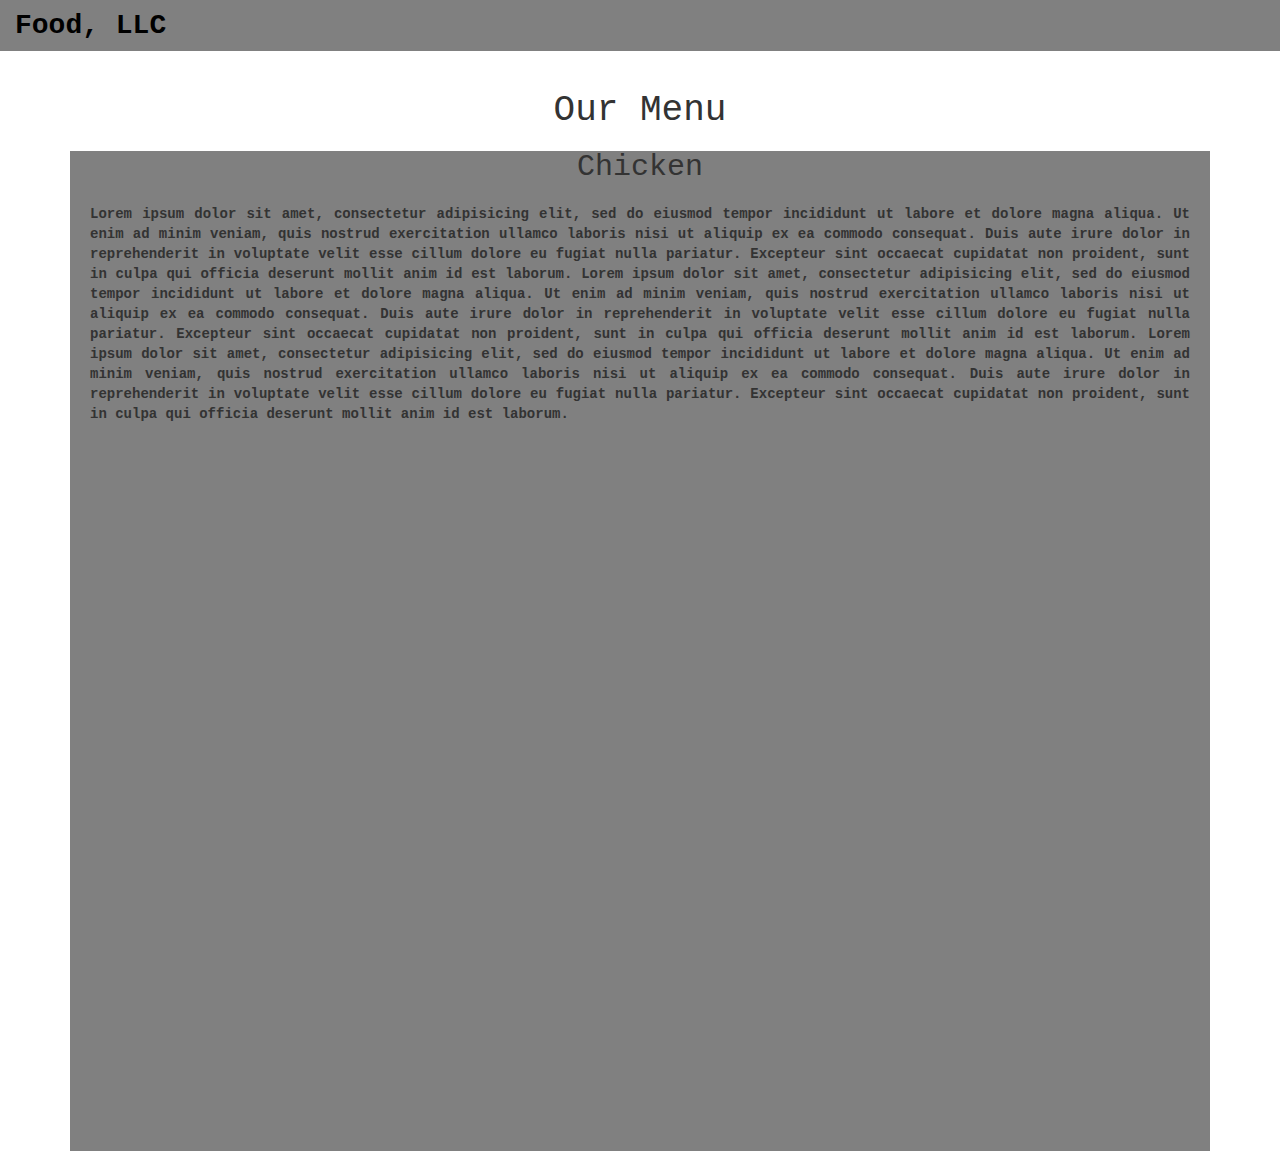
<file: module3-solution/index.html>
<!DOCTYPE html>
<html lang="en">
<head>
  <title>Module 3 Assignment  </title>
  <meta charset="utf-8">
  <meta name="viewport" content="width=device-width, initial-scale=1">
  <link rel="stylesheet" href="https://maxcdn.bootstrapcdn.com/bootstrap/3.4.1/css/bootstrap.min.css">
  <script src="https://ajax.googleapis.com/ajax/libs/jquery/3.5.1/jquery.min.js"></script>
  <script src="https://maxcdn.bootstrapcdn.com/bootstrap/3.4.1/js/bootstrap.min.js"></script>
  <link rel="stylesheet" href="css/style.css">
</head>
<body>

<nav id="navbar" class="navbar navbar-inverse">
  <div class="container-fluid">
    <div class="navbar-header">
      <button type="button" class="navbar-toggle" data-toggle="collapse" data-target="#myNavbar">
        <span class="icon-bar"></span>
        <span class="icon-bar"></span>
        <span class="icon-bar"></span>                        
      </button>
      <a class="navbar-brand" href="#">Food, LLC</a>
    </div>
    <div class="collapse navbar-collapse" id="myNavbar">
      <ul class="nav navbar-nav visible-xs">
        <li>
          <a href="# ">
            <br class="hidden-xs">Chicken</a>
            </li>
            <li>
              <a href="#">
                <br class="hidden-xs">Beef</a>
            </li>
            <li>
              <a href="#">
                <br class="hidden-xs">Sushi</a>
            </li>
      </ul>
    </div>
  </div>
</nav>
  
<div class="container">
  <div id="main-content">
    <h1>Our Menu</h1>
    <div id="recipe">
      <h2>
        Chicken
      </h2>
      <p>
      Lorem ipsum dolor sit amet, consectetur adipisicing elit, sed do eiusmod
      tempor incididunt ut labore et dolore magna aliqua. Ut enim ad minim veniam,
      quis nostrud exercitation ullamco laboris nisi ut aliquip ex ea commodo
      consequat. Duis aute irure dolor in reprehenderit in voluptate velit esse
      cillum dolore eu fugiat nulla pariatur. Excepteur sint occaecat cupidatat non
      proident, sunt in culpa qui officia deserunt mollit anim id est laborum.
      Lorem ipsum dolor sit amet, consectetur adipisicing elit, sed do eiusmod
      tempor incididunt ut labore et dolore magna aliqua. Ut enim ad minim veniam,
      quis nostrud exercitation ullamco laboris nisi ut aliquip ex ea commodo
      consequat. Duis aute irure dolor in reprehenderit in voluptate velit esse
      cillum dolore eu fugiat nulla pariatur. Excepteur sint occaecat cupidatat non
      proident, sunt in culpa qui officia deserunt mollit anim id est laborum.
      Lorem ipsum dolor sit amet, consectetur adipisicing elit, sed do eiusmod
      tempor incididunt ut labore et dolore magna aliqua. Ut enim ad minim veniam,
      quis nostrud exercitation ullamco laboris nisi ut aliquip ex ea commodo
      consequat. Duis aute irure dolor in reprehenderit in voluptate velit esse
      cillum dolore eu fugiat nulla pariatur. Excepteur sint occaecat cupidatat non
      proident, sunt in culpa qui officia deserunt mollit anim id est laborum.
    </p>
  </div>
  </div>
</div>

</body>
</html>
</file>
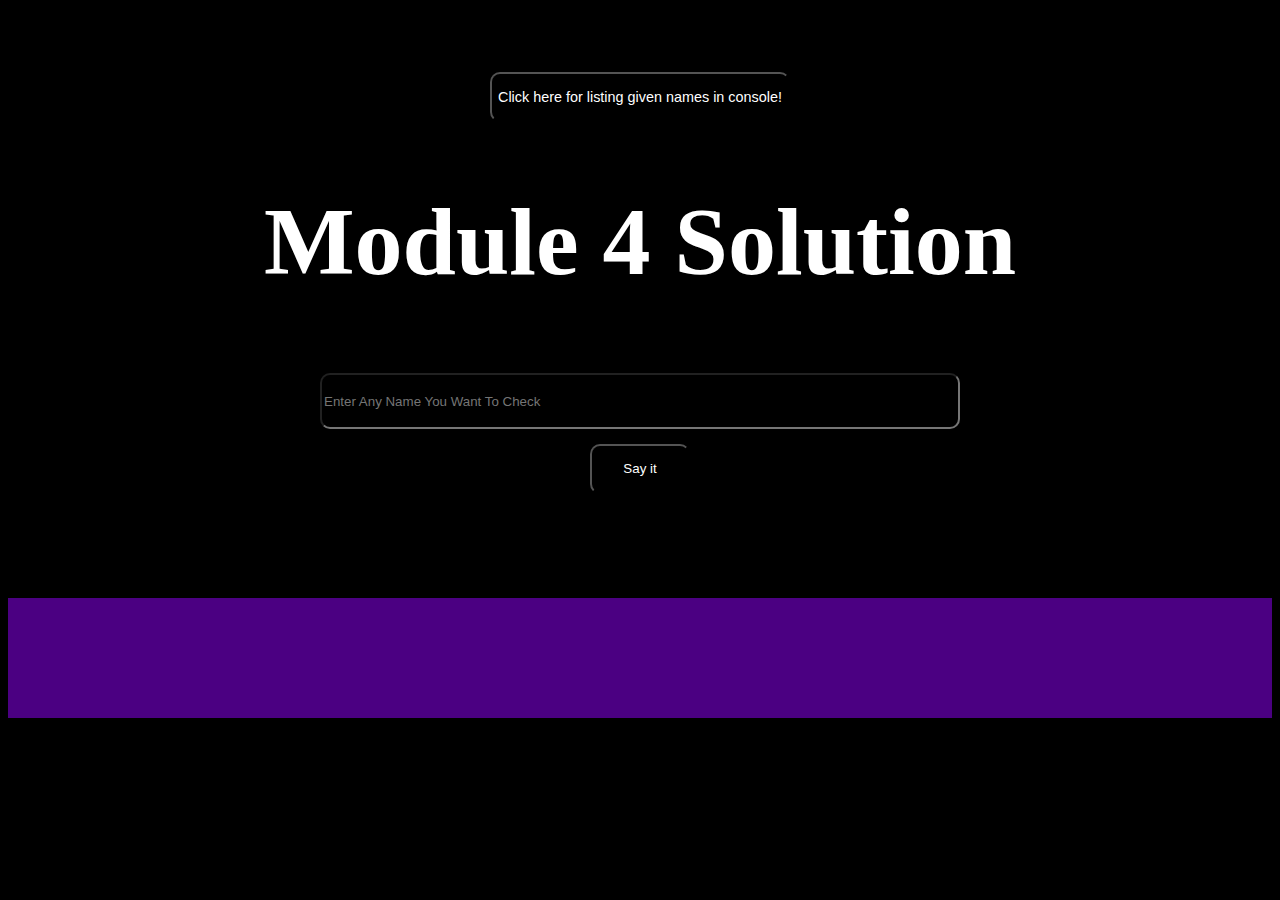
<file: module4-solution/index.html>
<!DOCTYPE html>
<html>
<head>
  <meta charset="utf-8">
  <title>Module 4 Solution</title>
  <link rel="stylesheet" type="text/css" href="CSS/style.css">
</head>
<body>

  <div id="div4listing">
    <button onclick="toconsole();">
      Click here for listing given names in console!
    </button>
  </div>

  <h1>Module 4 Solution</h1>

  <input id="fieldname" type="text" name="fname" placeholder="Enter any name you want to check">
  <br>
  <button onclick="show();">Say it</button>

  <div id="mycontent">
   	<p>

 	  </p>
  </div>

  

</body>
	<footer>
		<div id="Divcontent">
			
		</div>

  	</footer>
    <script src="JS/script.js"></script>
  	<script src="JS/SpeakHello.js"></script>
  	<script src="JS/SpeakGoodBye.js"></script>
  	
</html>
</file>
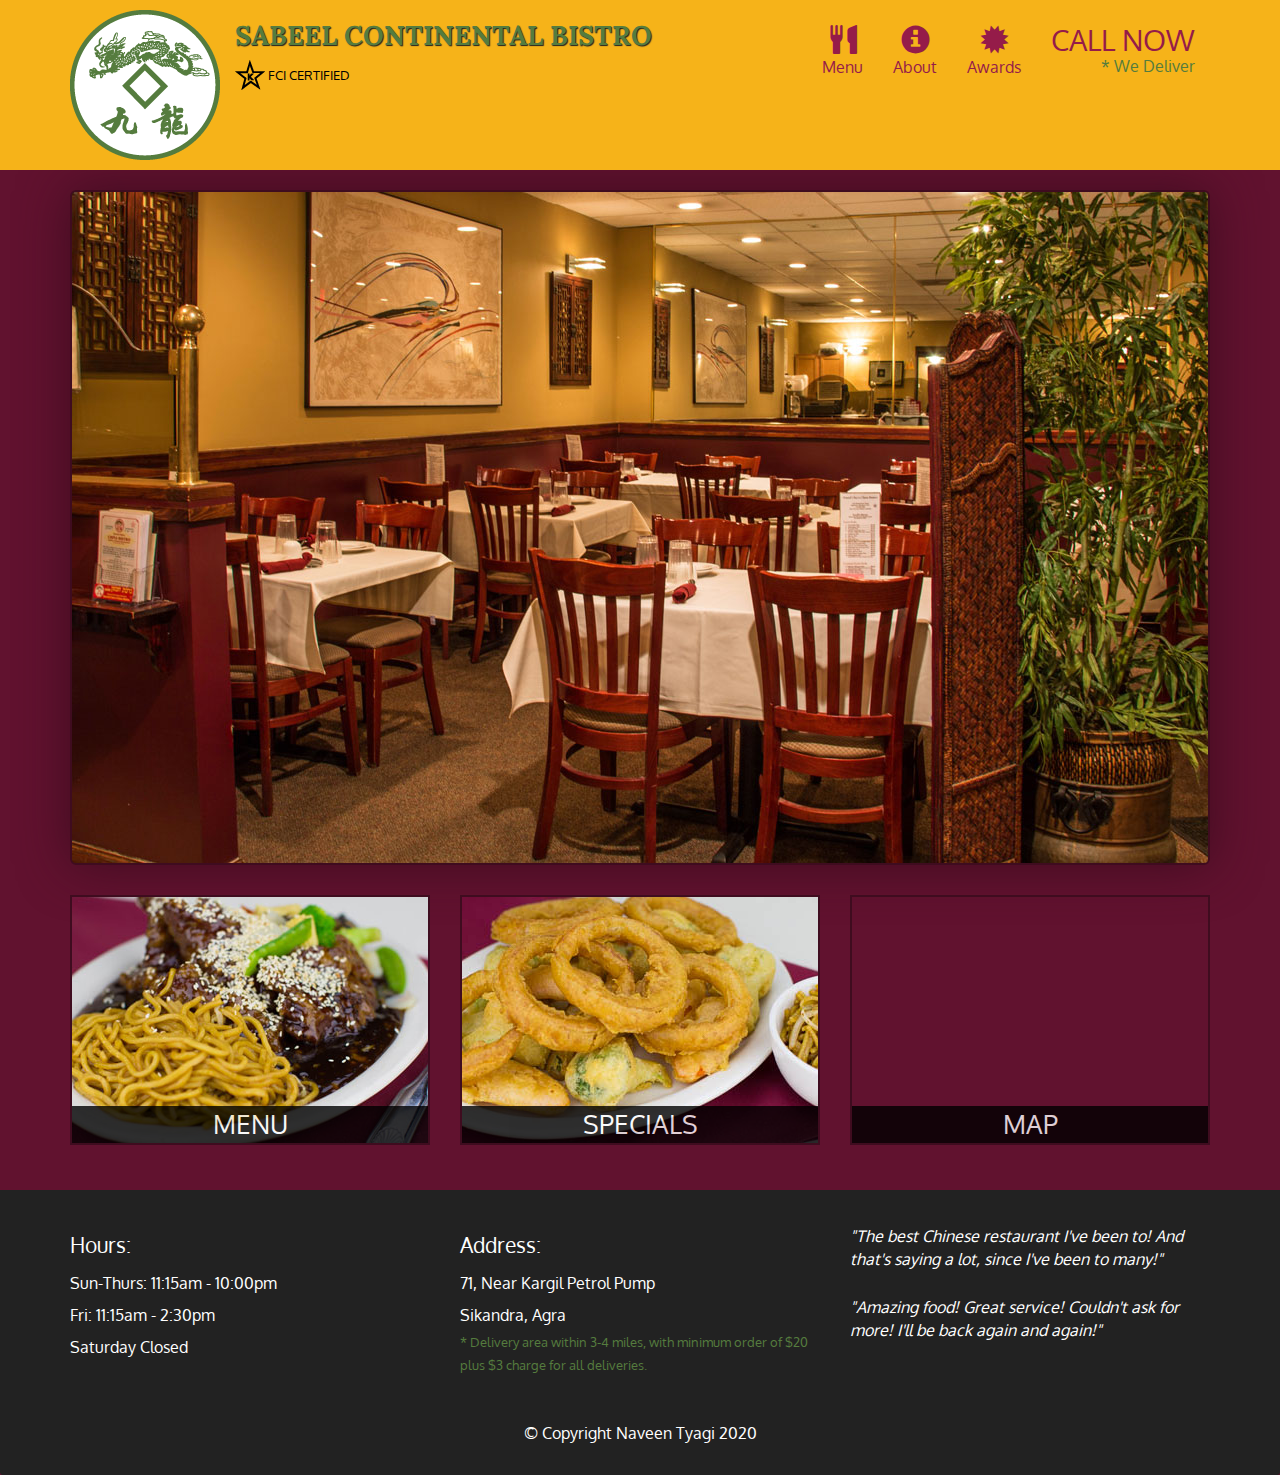
<file: module5-solution/index.html>
<!doctype html>
<html lang="en">
  <head>
    <meta charset="utf-8">
    <meta http-equiv="X-UA-Compatible" content="IE=edge">
    <meta name="viewport" content="width=device-width, initial-scale=1">
    <title>Sabeel Continental Bistro</title>
    <link rel="stylesheet" href="CSS/bootstrap.min.css">
    <link rel="stylesheet" href="CSS/styles.css">
    <link href='https://fonts.googleapis.com/css?family=Oxygen:400,300,700' rel='stylesheet' type='text/css'>
    <link href='https://fonts.googleapis.com/css?family=Lora' rel='stylesheet' type='text/css'>
  </head>
<body>
  <header>
    <nav id="header-nav" class="navbar navbar-default">
      <div class="container">
        <div class="navbar-header">
          <a href="index.html" class="pull-left visible-md visible-lg">
            <div id="logo-img"></div>
          </a>

          <div class="navbar-brand">
            <a href="index.html"><h1>Sabeel Continental Bistro</h1></a>
            <p>
              <img src="images/star-k-logo.png" alt="Kosher certification">
              <span>FCI Certified</span>
            </p>
          </div>

          <button type="button" class="navbar-toggle collapsed" data-toggle="collapse" data-target="#collapsable-nav" aria-expanded="false">
            <span class="sr-only">Toggle navigation</span>
            <span class="icon-bar"></span>
            <span class="icon-bar"></span>
            <span class="icon-bar"></span>
          </button>
        </div>
        
        <div id="collapsable-nav" class="collapse navbar-collapse">
           <ul id="nav-list" class="nav navbar-nav navbar-right">
            <li class="visible-xs active">
            	<a href="index.html">
            		<span class="glyphicon glyphicon-home"></span> Home</a>
            </li>
            	<li>
              <a href="menu-categories.html">
                <span class="glyphicon glyphicon-cutlery"></span><br class="hidden-xs"> Menu</a>
            </li>
            <li>
              <a href="#">
                <span class="glyphicon glyphicon-info-sign"></span><br class="hidden-xs"> About</a>
            </li>
            <li>
              <a href="#">
                <span class="glyphicon glyphicon-certificate"></span><br class="hidden-xs"> Awards</a>
            </li>
            <li id="phone" class="hidden-xs">
              <a href="tel:+91-8937934789">
                <span>CALL NOW</span></a><div>* We Deliver</div>
            </li>
          </ul><!-- #nav-list -->
        </div><!-- .collapse .navbar-collapse -->
      </div><!-- .container -->
    </nav><!-- #header-nav -->
  </header>

  <div id="call-btn" class="visible-xs">
    <a class="btn" href="tel:+91-8937934789">
    <span class="glyphicon glyphicon-earphone"></span>
    CALL NOW
    </a>
  </div>
  <div id="xs-deliver" class="text-center visible-xs">* We Deliver</div>

  <div id="main-content" class="container">
    <div class="jumbotron">
      <img src="images/jumbotron_768.jpg" alt="Picture of restaurant" class="img-responsive visible-xs">
    </div>

    <div id="home-tiles" class="row">
      <div class="col-md-4 col-sm-6 col-xs-12">
        <a href="menu-categories.html"><div id="menu-tile"><span>menu</span></div></a>
      </div>
      <div class="col-md-4 col-sm-6 col-xs-12">
        <a href="single-category.html"><div id="specials-tile"><span>specials</span></div></a>
      </div>
      <div class="col-md-4 col-sm-12 col-xs-12">
        <a href="https://www.google.com/maps/place/The+Sky+Restaurant+%26+Roof+Top/@27.2043941,77.9524398,17z/data=!3m1!4b1!4m13!1m7!3m6!1s0x397477929cd680f3:0xb0280c3ee9492349!2sKargil+Petrol+Pump,+Sikandra,+Agra,+Uttar+Pradesh+282007!3b1!8m2!3d27.2031014!4d77.9528058!3m4!1s0x39747704578ab9f5:0x701e095c7b9c3e4!8m2!3d27.2043941!4d77.9546285" target="_blank">
          <div id="map-tile">
            <iframe src= "https://www.google.com/maps/embed?pb=!1m18!1m12!1m3!1d3084.675372390488!2d-76.71386218529199!3d39.3635874269356!2m3!1f0!2f0!3f0!3m2!1i1024!2i768!4f13.1!3m3!1m2!1s0x89c81a14e7817803%3A0xab20a0e99daa17ea!2sDavid+Chu&#39;s+China+Bistro!5e0!3m2!1sen!2sus!4v1452824864156" width="100%" height="250" frameborder="0" style="border:0" allowfullscreen>
              
            </iframe>
 
            <span>map</span>
          </div>
        </a>
      </div>
    </div><!-- End of #home-tiles -->
  </div><!-- End of #main-content -->

  <footer class="panel-footer">
    <div class="container">
      <div class="row">
        <section id="hours" class="col-sm-4">
          <span>Hours:</span><br>
          Sun-Thurs: 11:15am - 10:00pm<br>
          Fri: 11:15am - 2:30pm<br>
          Saturday Closed
          <hr class="visible-xs">
        </section>
        <section id="address" class="col-sm-4">
          <span>Address:</span><br>
          71, Near Kargil Petrol Pump<br>
          Sikandra, Agra
          <p>* Delivery area within 3-4 miles, with minimum order of $20 plus $3 charge for all deliveries.</p>
          <hr class="visible-xs">
        </section>
        <section id="testimonials" class="col-sm-4">
          <p>"The best Chinese restaurant I've been to! And that's saying a lot, since I've been to many!"</p>
          <p>"Amazing food! Great service! Couldn't ask for more! I'll be back again and again!"</p>
        </section>
      </div>
      <div class="text-center">&copy; Copyright Naveen Tyagi 2020</div>
    </div>
  </footer>

  <!-- jQuery (Bootstrap JS plugins depend on it) -->
  <script src="js/jquery-2.1.4.min.js"></script>
  <script src="js/bootstrap.min.js"></script>
  <script src="js/script.js"></script>
</body>
</html>
</file>
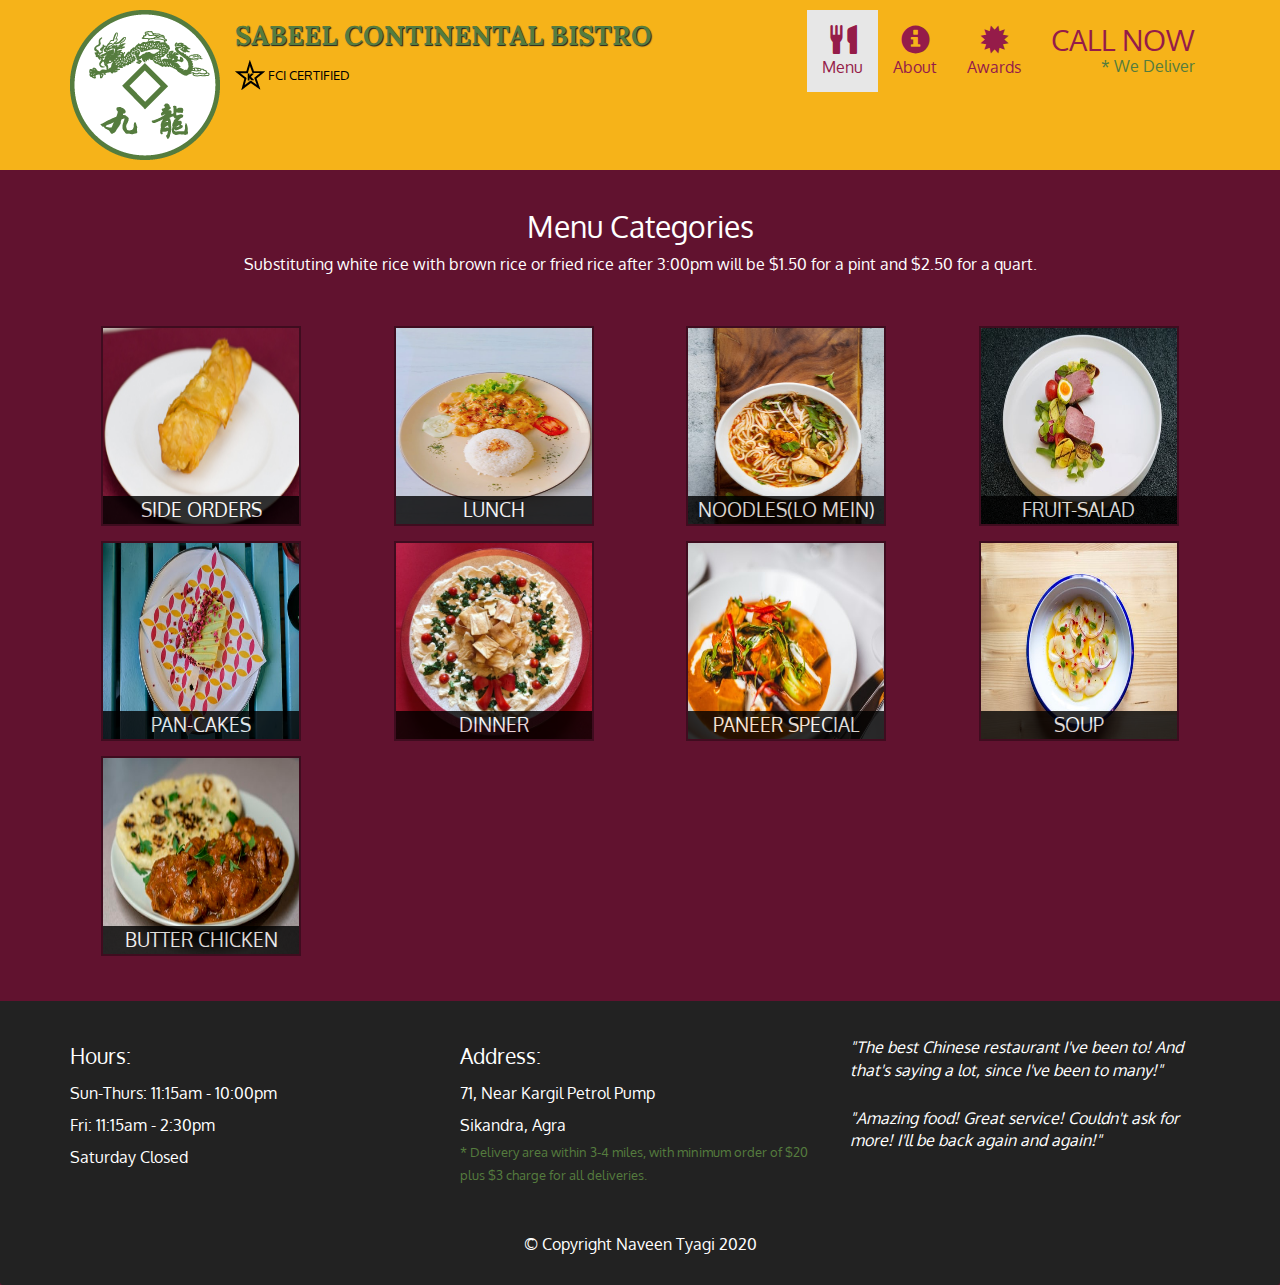
<file: module5-solution/menu-categories.html>
<!doctype html>
<html lang="en">
  <head>
    <meta charset="utf-8">
    <meta http-equiv="X-UA-Compatible" content="IE=edge">
    <meta name="viewport" content="width=device-width, initial-scale=1">
    <title>Sabeel Continental Bistro</title>
    <link rel="stylesheet" href="css/bootstrap.min.css">
    <link rel="stylesheet" href="css/styles.css">
    <link href='https://fonts.googleapis.com/css?family=Oxygen:400,300,700' rel='stylesheet' type='text/css'>
    <link href='https://fonts.googleapis.com/css?family=Lora' rel='stylesheet' type='text/css'>
  </head>
<body>
  <header>
    <nav id="header-nav" class="navbar navbar-default">
      <div class="container">
        <div class="navbar-header">
          <a href="index.html" class="pull-left visible-md visible-lg">
            <div id="logo-img"></div>
          </a>

          <div class="navbar-brand">
            <a href="index.html"><h1>Sabeel Continental Bistro</h1></a>
            <p>
              <img src="images/star-k-logo.png" alt="Kosher certification">
              <span>FCI Certified</span>
            </p>
          </div>

          <button type="button" class="navbar-toggle collapsed" data-toggle="collapse" data-target="#collapsable-nav" aria-expanded="false">
            <span class="sr-only">Toggle navigation</span>
            <span class="icon-bar"></span>
            <span class="icon-bar"></span>
            <span class="icon-bar"></span>
          </button>
        </div>
        
        <div id="collapsable-nav" class="collapse navbar-collapse">
           <ul id="nav-list" class="nav navbar-nav navbar-right">
             <li class="visible-xs">
              <a href="index.html">
                <span class="glyphicon glyphicon-home"></span> Home</a>
            </li>
            <li class="active">
              <a href="menu-categories.html">
                <span class="glyphicon glyphicon-cutlery"></span><br class="hidden-xs"> Menu</a>
            </li>
            <li>
              <a href="#">
                <span class="glyphicon glyphicon-info-sign"></span><br class="hidden-xs"> About</a>
            </li>
            <li>
              <a href="#">
                <span class="glyphicon glyphicon-certificate"></span><br class="hidden-xs"> Awards</a>
            </li>
            <li id="phone" class="hidden-xs">
              <a href="tel:+91-8937934789">
                <span>CALL NOW</span></a><div>* We Deliver</div>
            </li>
          </ul><!-- #nav-list -->
        </div><!-- .collapse .navbar-collapse -->
      </div><!-- .container -->
    </nav><!-- #header-nav -->
  </header>

  <div id="call-btn" class="visible-xs">
    <a class="btn" href="tel:+91-8937934789">
    <span class="glyphicon glyphicon-earphone"></span>
    CALL NOW
    </a>
  </div>
  <div id="xs-deliver" class="text-center visible-xs">* We Deliver</div>

  <div id="main-content" class="container">
    <h2 id="menu-categories-title" class="text-center">Menu Categories</h2>
    <div class="text-center">
      Substituting white rice with brown rice or fried rice after 3:00pm will be $1.50 for a pint and $2.50 for a quart.
    </div>

    <section class="row">
      <div class="col-md-3 col-sm-4 col-xs-6 col-xxs-12">
        <a href="single-category.html">
          <div class="category-tile">
            <img width="200" height="200" src="images/menu/B/B-1.jpg" alt="Lunch">
            <span>SIDE ORDERS</span>
          </div>
        </a>
      </div>
      <div class="col-md-3 col-sm-4 col-xs-6 col-xxs-12">
        <a href="single-category.html">
          <div class="category-tile">
            <img width="200" height="200" src="images/menu/B/B-6.jpg" alt="Lunch">
            <span>Lunch</span>
          </div>
        </a>
      </div>
      <div class="col-md-3 col-sm-4 col-xs-6 col-xxs-12">
        <a href="single-category.html">
          <div class="category-tile">
            <img width="200" height="200" src="images/menu/B/B-7.jpg" alt="Lunch">
            <span>NOODLES(LO MEIN)</span>
          </div>
        </a>
      </div>
      <div class="col-md-3 col-sm-4 col-xs-6 col-xxs-12">
        <a href="single-category.html">
          <div class="category-tile">
            <img width="200" height="200" src="images/menu/B/B-8.jpg" alt="Lunch">
            <span>FRUIT-SALAD</span>
          </div>
        </a>
      </div>
      <div class="col-md-3 col-sm-4 col-xs-6 col-xxs-12">
        <a href="single-category.html">
          <div class="category-tile">
            <img width="200" height="200" src="images/menu/B/B-9.jpg" alt="Lunch">
            <span>PAN-CAKES</span>
          </div>
        </a>
      </div>
      <div class="col-md-3 col-sm-4 col-xs-6 col-xxs-12">
        <a href="single-category.html">
          <div class="category-tile">
            <img width="200" height="200" src="images/menu/B/B-10.jpg" alt="Lunch">
            <span>DINNER</span>
          </div>
        </a>
      </div>
      <div class="col-md-3 col-sm-4 col-xs-6 col-xxs-12">
        <a href="single-category.html">
          <div class="category-tile">
            <img width="200" height="200" src="images/menu/B/B-11.jpg" alt="Lunch">
            <span>PANEER SPECIAL</span>
          </div>
        </a>
      </div>
      <div class="col-md-3 col-sm-4 col-xs-6 col-xxs-12">
        <a href="single-category.html">
          <div class="category-tile">
            <img width="200" height="200" src="images/menu/B/B-12.jpg" alt="Lunch">
            <span>SOUP</span>
          </div>
        </a>
      </div>
      <div class="col-md-3 col-sm-4 col-xs-6 col-xxs-12">
        <a href="single-category.html">
          <div class="category-tile">
            <img width="200" height="200" src="images/menu/B/B-13.jpg" alt="Lunch">
            <span>BUTTER CHICKEN</span>
          </div>
        </a>
      </div>
    </section>

  </div><!-- End of #main-content -->

  <footer class="panel-footer">
    <div class="container">
      <div class="row">
        <section id="hours" class="col-sm-4">
          <span>Hours:</span><br>
          Sun-Thurs: 11:15am - 10:00pm<br>
          Fri: 11:15am - 2:30pm<br>
          Saturday Closed
          <hr class="visible-xs">
        </section>
        <section id="address" class="col-sm-4">
          <span>Address:</span><br>
          71, Near Kargil Petrol Pump<br>
          Sikandra, Agra
          <p>* Delivery area within 3-4 miles, with minimum order of $20 plus $3 charge for all deliveries.</p>
          <hr class="visible-xs">
        </section>
        <section id="testimonials" class="col-sm-4">
          <p>"The best Chinese restaurant I've been to! And that's saying a lot, since I've been to many!"</p>
          <p>"Amazing food! Great service! Couldn't ask for more! I'll be back again and again!"</p>
        </section>
      </div>
      <div class="text-center">&copy; Copyright Naveen Tyagi 2020</div>
    </div>
  </footer>

  <!-- jQuery (Bootstrap JS plugins depend on it) -->
  <script src="js/jquery-2.1.4.min.js"></script>
  <script src="js/bootstrap.min.js"></script>
  <script src="js/script.js"></script>
</body>
</html>
</file>
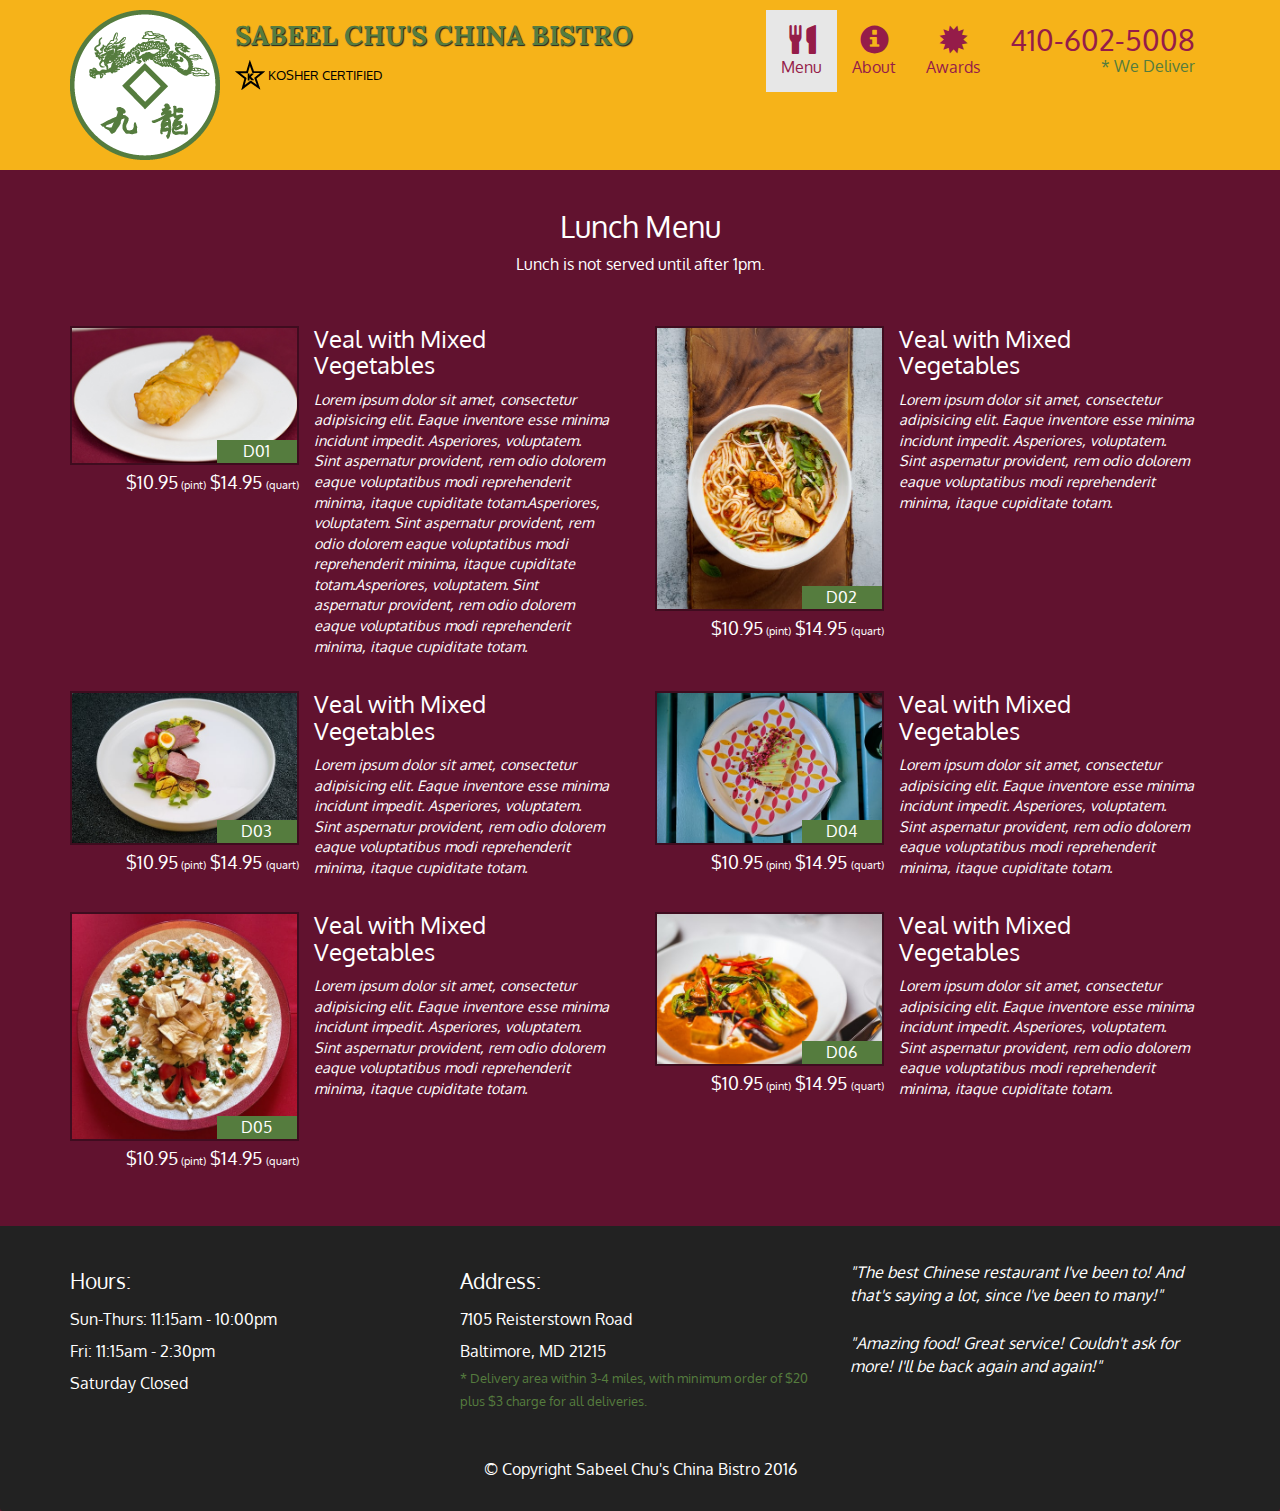
<file: module5-solution/single-category.html>
<!doctype html>
<html lang="en">
  <head>
    <meta charset="utf-8">
    <meta http-equiv="X-UA-Compatible" content="IE=edge">
    <meta name="viewport" content="width=device-width, initial-scale=1">
    <title>Sabeel Chu's China Bistro</title>
    <link rel="stylesheet" href="css/bootstrap.min.css">
    <link rel="stylesheet" href="css/styles.css">
    <link href='https://fonts.googleapis.com/css?family=Oxygen:400,300,700' rel='stylesheet' type='text/css'>
    <link href='https://fonts.googleapis.com/css?family=Lora' rel='stylesheet' type='text/css'>
  </head>
<body>
  <header>
    <nav id="header-nav" class="navbar navbar-default">
      <div class="container">
        <div class="navbar-header">
          <a href="index.html" class="pull-left visible-md visible-lg">
            <div id="logo-img"></div>
          </a>

          <div class="navbar-brand">
            <a href="index.html"><h1>Sabeel Chu's China Bistro</h1></a>
            <p>
              <img src="images/star-k-logo.png" alt="Kosher certification">
              <span>Kosher Certified</span>
            </p>
          </div>

          <button type="button" class="navbar-toggle collapsed" data-toggle="collapse" data-target="#collapsable-nav" aria-expanded="false">
            <span class="sr-only">Toggle navigation</span>
            <span class="icon-bar"></span>
            <span class="icon-bar"></span>
            <span class="icon-bar"></span>
          </button>
        </div>
        
        <div id="collapsable-nav" class="collapse navbar-collapse">
           <ul id="nav-list" class="nav navbar-nav navbar-right">
             <li class="visible-xs">
              <a href="index.html">
                <span class="glyphicon glyphicon-home"></span> Home</a>
            </li>
            <li class="active">
              <a href="menu-categories.html">
                <span class="glyphicon glyphicon-cutlery"></span><br class="hidden-xs"> Menu</a>
            </li>
            <li>
              <a href="#">
                <span class="glyphicon glyphicon-info-sign"></span><br class="hidden-xs"> About</a>
            </li>
            <li>
              <a href="#">
                <span class="glyphicon glyphicon-certificate"></span><br class="hidden-xs"> Awards</a>
            </li>
            <li id="phone" class="hidden-xs">
              <a href="tel:410-602-5008">
                <span>410-602-5008</span></a><div>* We Deliver</div>
            </li>
          </ul><!-- #nav-list -->
        </div><!-- .collapse .navbar-collapse -->
      </div><!-- .container -->
    </nav><!-- #header-nav -->
  </header>

  <div id="call-btn" class="visible-xs">
    <a class="btn" href="tel:410-602-5008">
    <span class="glyphicon glyphicon-earphone"></span>
    410-602-5008
    </a>
  </div>
  <div id="xs-deliver" class="text-center visible-xs">* We Deliver</div>

  <div id="main-content" class="container">
    <h2 id="menu-categories-title" class="text-center">Lunch Menu</h2>
    <div class="text-center">Lunch is not served until after 1pm.</div>

    <section class="row">
      <div class="menu-item-tile col-md-6">
        <div class="row">
          <div class="col-sm-5">
            <div class="menu-item-photo">
              <div>D01</div>
              <img class="img-responsive" width="250" height="150" src="images/menu/B/B-1.jpg" alt="Item">
            </div>
            <div class="menu-item-price">$10.95<span> (pint)</span> $14.95 <span>(quart)</span></div>
          </div>
          <div class="menu-item-description col-sm-7">
            <h3 class="menu-item-title">Veal with Mixed Vegetables</h3>
            <p class="menu-item-details">Lorem ipsum dolor sit amet, consectetur adipisicing elit. Eaque inventore esse minima incidunt impedit. Asperiores, voluptatem. Sint aspernatur provident, rem odio dolorem eaque voluptatibus modi reprehenderit minima, itaque cupiditate totam.Asperiores, voluptatem. Sint aspernatur provident, rem odio dolorem eaque voluptatibus modi reprehenderit minima, itaque cupiditate totam.Asperiores, voluptatem. Sint aspernatur provident, rem odio dolorem eaque voluptatibus modi reprehenderit minima, itaque cupiditate totam.</p>
          </div>
        </div>
        <hr class="visible-xs">
      </div>

      <div class="menu-item-tile col-md-6">
        <div class="row">
          <div class="col-sm-5">
            <div class="menu-item-photo">
              <div>D02</div>
              <img class="img-responsive" width="250" height="150" src="images/menu/B/B-7.jpg" alt="Item">
            </div>
            <div class="menu-item-price">$10.95<span> (pint)</span> $14.95 <span>(quart)</span></div>
          </div>
          <div class="menu-item-description col-sm-7">
            <h3 class="menu-item-title">Veal with Mixed Vegetables</h3>
            <p class="menu-item-details">Lorem ipsum dolor sit amet, consectetur adipisicing elit. Eaque inventore esse minima incidunt impedit. Asperiores, voluptatem. Sint aspernatur provident, rem odio dolorem eaque voluptatibus modi reprehenderit minima, itaque cupiditate totam.</p>
          </div>
        </div>
        <hr class="visible-xs">
      </div>
      <!-- Add after every 2nd menu-item-tile -->
      <div class="clearfix visible-lg-block visible-md-block"></div>

      <div class="menu-item-tile col-md-6">
        <div class="row">
          <div class="col-sm-5">
            <div class="menu-item-photo">
              <div>D03</div>
              <img class="img-responsive" width="250" height="150" src="images/menu/B/B-8.jpg" alt="Item">
            </div>
            <div class="menu-item-price">$10.95<span> (pint)</span> $14.95 <span>(quart)</span></div>
          </div>
          <div class="menu-item-description col-sm-7">
            <h3 class="menu-item-title">Veal with Mixed Vegetables</h3>
            <p class="menu-item-details">Lorem ipsum dolor sit amet, consectetur adipisicing elit. Eaque inventore esse minima incidunt impedit. Asperiores, voluptatem. Sint aspernatur provident, rem odio dolorem eaque voluptatibus modi reprehenderit minima, itaque cupiditate totam.</p>
          </div>
        </div>
        <hr class="visible-xs">
      </div>

      <div class="menu-item-tile col-md-6">
        <div class="row">
          <div class="col-sm-5">
            <div class="menu-item-photo">
              <div>D04</div>
              <img class="img-responsive" width="250" height="150" src="images/menu/B/B-9.jpg" alt="Item">
            </div>
            <div class="menu-item-price">$10.95<span> (pint)</span> $14.95 <span>(quart)</span></div>
          </div>
          <div class="menu-item-description col-sm-7">
            <h3 class="menu-item-title">Veal with Mixed Vegetables</h3>
            <p class="menu-item-details">Lorem ipsum dolor sit amet, consectetur adipisicing elit. Eaque inventore esse minima incidunt impedit. Asperiores, voluptatem. Sint aspernatur provident, rem odio dolorem eaque voluptatibus modi reprehenderit minima, itaque cupiditate totam.</p>
          </div>
        </div>
        <hr class="visible-xs">
      </div>
      <!-- Add after every 2nd menu-item-tile -->
      <div class="clearfix visible-lg-block visible-md-block"></div>

      <div class="menu-item-tile col-md-6">
        <div class="row">
          <div class="col-sm-5">
            <div class="menu-item-photo">
              <div>D05</div>
              <img class="img-responsive" width="250" height="150" src="images/menu/B/B-10.jpg" alt="Item">
            </div>
            <div class="menu-item-price">$10.95<span> (pint)</span> $14.95 <span>(quart)</span></div>
          </div>
          <div class="menu-item-description col-sm-7">
            <h3 class="menu-item-title">Veal with Mixed Vegetables</h3>
            <p class="menu-item-details">Lorem ipsum dolor sit amet, consectetur adipisicing elit. Eaque inventore esse minima incidunt impedit. Asperiores, voluptatem. Sint aspernatur provident, rem odio dolorem eaque voluptatibus modi reprehenderit minima, itaque cupiditate totam.</p>
          </div>
        </div>
        <hr class="visible-xs">
      </div>

      <div class="menu-item-tile col-md-6">
        <div class="row">
          <div class="col-sm-5">
            <div class="menu-item-photo">
              <div>D06</div>
              <img class="img-responsive" width="250" height="150" src="images/menu/B/B-11.jpg" alt="Item">
            </div>
            <div class="menu-item-price">$10.95<span> (pint)</span> $14.95 <span>(quart)</span></div>
          </div>
          <div class="menu-item-description col-sm-7">
            <h3 class="menu-item-title">Veal with Mixed Vegetables</h3>
            <p class="menu-item-details">Lorem ipsum dolor sit amet, consectetur adipisicing elit. Eaque inventore esse minima incidunt impedit. Asperiores, voluptatem. Sint aspernatur provident, rem odio dolorem eaque voluptatibus modi reprehenderit minima, itaque cupiditate totam.</p>
          </div>
        </div>
        <hr class="visible-xs">
      </div>
      <!-- Add after every 2nd menu-item-tile -->
      <div class="clearfix visible-lg-block visible-md-block"></div>

    </section>

  </div><!-- End of #main-content -->

  <footer class="panel-footer">
    <div class="container">
      <div class="row">
        <section id="hours" class="col-sm-4">
          <span>Hours:</span><br>
          Sun-Thurs: 11:15am - 10:00pm<br>
          Fri: 11:15am - 2:30pm<br>
          Saturday Closed
          <hr class="visible-xs">
        </section>
        <section id="address" class="col-sm-4">
          <span>Address:</span><br>
          7105 Reisterstown Road<br>
          Baltimore, MD 21215
          <p>* Delivery area within 3-4 miles, with minimum order of $20 plus $3 charge for all deliveries.</p>
          <hr class="visible-xs">
        </section>
        <section id="testimonials" class="col-sm-4">
          <p>"The best Chinese restaurant I've been to! And that's saying a lot, since I've been to many!"</p>
          <p>"Amazing food! Great service! Couldn't ask for more! I'll be back again and again!"</p>
        </section>
      </div>
      <div class="text-center">&copy; Copyright Sabeel Chu's China Bistro 2016</div>
    </div>
  </footer>

  <!-- jQuery (Bootstrap JS plugins depend on it) -->
  <script src="js/jquery-2.1.4.min.js"></script>
  <script src="js/bootstrap.min.js"></script>
  <script src="js/script.js"></script>
</body>
</html>
</file>
<file: module3-solution/css/style.css>
*{

		font-family: "Courier New", Courier;
		font-weight: bold;


	}
	body{
		align-content: center;
		/*padding: 10px;
		margin: 10px;*/
	}
	h1{
		text-align:center;
	}
	h2{
		margin-top: 20px;
		margin-bottom: 20px;
		text-align:center;
	}


	#myNavbar a{
		color: black;
		width: 100%;
		text-align: center;
	}
	#navbar {
		color: black;
		background-color: gray;
		align-items: right;
		border: 2px;
		border-color: black;
		border-radius: 0;
	}

	.navbar-brand {
		color: black  ! important;
		font-size: 2em;
		margin-top: 1px;
	}

	.navbar-collapse {
		width: 100%;
	}

	#myNavbar {
		float: right;
		color: black  ! important;
	}

	.icon-bar {
  	color:black;
  	}

	

	#main-content > #recipe {
		background-color: gray;
		padding: 20px;
		padding-top: 0;
		height: 1000px;
	}

	#main-content  p {
		text-align: justify;
	}
/*

	@media (min-width: 992px)
	{
		
	}

	@media (min-width: 768px) and (max-width: 991px)
	{

	}


	@media (max-width: 767px)
	{

	}


*/
</file>
<file: module4-solution/CSS/style.css>
body {
  		text-align: center; padding-top: 50px; font-size: 3em; font-family: "Book Antiqua", Palatino, "Palatino Linotype", "Palatino LT STD", Georgia, serif; background-color: black; color: white;
  	}
  	input {
  		width: 50%;
  		height: 50px;
  		color: white;
  		background-color: transparent;
  		border-radius: 10px;
  		text-transform: capitalize;
  	}

  	input:hover {
  		color: black;
  		background-color: white;

  	}

    #div4listing button {
      width: auto;
      font-size:.3em;
    }

  	button {
  		height: 50px;
  		width: 100px;
  		color: white;
  		background-color: black;
  		border-radius: 10px;
  		transition-duration: 0.4s;
  	}
  	button:hover {
  		background-color: white; /* Green */
  		color: black;
	}
    #mycontent {
      height: 80px;
    }
  	footer {
  		background-color: indigo;
  		width: 100%;
  		height: 120px;
  		font-size:1.8em;

  	}
  	p {
  		font-size: .5em;
  	}
</file>
<file: module5-solution/CSS/styles.css>
body {
  font-size: 16px;
  color: #fff;
  background-color: #61122f;
  font-family: 'Oxygen', sans-serif;
}

/** HEADER **/
#header-nav {
  background-color: #f6b319;
  border-radius: 0;
  border: 0;
}

#logo-img {
  background: url('../images/restaurant-logo_large.png') no-repeat;
  width: 150px;
  height: 150px;
  margin: 10px 15px 10px 0;
}

.navbar-brand {
  padding-top: 25px;
}
.navbar-brand h1 { /* Restaurant name */
  font-family: 'Lora', serif;
  color: #557c3e;
  font-size: 1.5em;
  text-transform: uppercase;
  font-weight: bold;
  text-shadow: 1px 1px 1px #222;
  margin-top: 0;
  margin-bottom: 0;
  line-height: .75;
}
.navbar-brand a:hover, .navbar-brand a:focus {
  text-decoration: none;
}
.navbar-brand p { /* Kosher cert */
  color: #000;
  text-transform: uppercase;
  font-size: .7em;
  margin-top: 15px;
}
.navbar-brand p span { /* Star-K */
  vertical-align: middle;
}

#nav-list {
  margin-top: 10px;
}
#nav-list a {
  color: #951C49;
  text-align: center;
}
#nav-list a:hover {
  background: #E7E7E7;
}
#nav-list a span {
  font-size: 1.8em;
}

#phone {
  margin-top: 5px;
}
#phone a { /* Phone number */
  text-align: right;
  padding-bottom: 0;
}
#phone div { /* We Deliver */
  color: #557c3e;
  text-align: right;
  padding-right: 15px;
}

.navbar-header button.navbar-toggle, .navbar-header .icon-bar {
  border: 1px solid #61122f;
}
.navbar-header button.navbar-toggle {
  clear: both;
  margin-top: -30px;
}
/* END HEADER */

/* FOOTER */
.panel-footer {
  margin-top: 30px;
  padding-top: 35px;
  padding-bottom: 30px;
  background-color: #222;
  border-top: 0;
}
.panel-footer div.row {
  margin-bottom: 35px;
}
#hours, #address {
  line-height: 2;
}
#hours > span, #address > span {
  font-size: 1.3em;
}
#address p {
  color: #557c3e;
  font-size: .8em;
  line-height: 1.8;
}
#testimonials {
  font-style: italic;
}
#testimonials p:nth-child(2) {
  margin-top: 25px;
}
/* END FOOTER */



/* HOME PAGE */
.container .jumbotron {
  box-shadow: 0 0 50px #3F0C1F;
  border: 2px solid #3F0C1F;
}

#menu-tile, #specials-tile, #map-tile {
  height: 250px;
  width: 100%;
  margin-bottom: 15px;
  position: relative;
  border: 2px solid #3F0C1F;
  overflow: hidden;
}
#menu-tile:hover, #specials-tile:hover, #map-tile:hover {
  box-shadow: 0 1px 5px 1px #cccccc;
}
#menu-tile {
  background: url('../images/menu-tile.jpg') no-repeat;
  background-position: center;
}
#specials-tile {
  background: url('../images/specials-tile.jpg') no-repeat;
  background-position: center;
}
#menu-tile span, #specials-tile span, #map-tile span {
  position: absolute;
  bottom: 0;
  right: 0;
  width: 100%;
  text-align: center;
  font-size: 1.6em;
  text-transform: uppercase;
  background-color: #000;
  color: #fff;
  opacity: .8;
}
/* END HOME PAGE */

/* MENU CATEGORIES PAGE */
.category-tile { 
  position: relative;
  border: 2px solid #3F0C1F;
  overflow: hidden;
  width: 200px;
  height: 200px;
  margin: 0 auto 15px;
}
.category-tile span {
  position: absolute;
  bottom: 0;
  right: 0;
  width: 100%;
  text-align: center;
  font-size: 1.2em;
  text-transform: uppercase;
  background-color: #000;
  color: #fff;
  opacity: .8;
}
.category-tile:hover {
  box-shadow: 0 1px 5px 1px #cccccc;
}

#menu-categories-title + div {
  margin-bottom: 50px;
}
/* END MENU CATEGORIES PAGE */

/* SINGLE CATEGORY PAGE */
.menu-item-tile {
  margin-bottom: 25px;
}
.menu-item-tile hr {
  width: 80%;
}
.menu-item-tile .menu-item-price {
  font-size: 1.1em;
  text-align: right;
  margin-top: -15px;
  margin-right: -15px;
}
.menu-item-tile .menu-item-price span {
  font-size: .6em;
}
.menu-item-photo {
  position: relative;
  border: 2px solid #3F0C1F; 
  overflow: hidden;
  padding: 0;
  margin-right: -15px;
  margin-left: auto;
  margin-bottom: 20px;
  max-width: 250px;
}
.menu-item-photo div {
  position: absolute;
  bottom: 0;
  right: 0;
  width: 80px;
  background-color: #557c3e;
  text-align: center;
}
.menu-item-description {
  padding-right: 30px;
}
h3.menu-item-title {
  margin: 0 0 10px;
}
.menu-item-details {
  font-size: .9em;
  font-style: italic;
}
/* END SINGLE CATEGORY PAGE */


/********** Large devices only **********/
@media (min-width: 1200px) {
  .container .jumbotron {
    background: url('../images/jumbotron_1200.jpg') no-repeat;
    height: 675px;
  }
}

/********** Medium devices only **********/
@media (min-width: 992px) and (max-width: 1199px) {
  /* Header */
  #logo-img {
    background: url('../images/restaurant-logo_medium.png') no-repeat;
    width: 100px;
    height: 100px;
    margin: 5px 5px 5px 0;
  }
  /* End Header */

  /* Home Page */
  .container .jumbotron {
    background: url('../images/jumbotron_992.jpg') no-repeat;
    height: 558px;
  }
  /* End Home Page */
}

/********** Small devices only **********/
@media (min-width: 768px) and (max-width: 991px) {
  /* Home Page */
  .container .jumbotron {
    background: url('../images/jumbotron_768.jpg') no-repeat;
    height: 432px;
  }
  /* End Home Page */
}

/********** Extra small devices only **********/
@media (max-width: 767px) {
  /* Header */
  .navbar-brand {
    padding-top: 10px;
    height: 80px;
  }
  .navbar-brand h1 { /* Restaurant name */
    padding-top: 10px;
    font-size: 5vw; /* 1vw = 1% of viewport width */
  }
  .navbar-brand p { /* Kosher cert */
    font-size: .6em;
    margin-top: 12px;
  }
  .navbar-brand p img { /* Star-K */
    height: 20px;
  }

  #collapsable-nav a { /* Collapsed nav menu text */
    font-size: 1.2em;
  }
  #collapsable-nav a span { /* Collapsed nav menu glyph */
    font-size: 1em;
    margin-right: 5px;
  }

  #call-btn > a {
    font-size: 1.5em;
    display: block;
    margin: 0 20px;
    padding: 10px;
    border: 2px solid #fff;
    background-color: #f6b319;
    color: #951c49;
  }
  #xs-deliver {
    margin-top: 5px;
    font-size: .7em;
    letter-spacing: .1em;
    text-transform: uppercase;
  }
  /* End Header */

  /* Footer */
  .panel-footer section {
    margin-bottom: 30px;
    text-align: center;
  }
  .panel-footer section:nth-child(3) {
    margin-bottom: 0; /* margin already exists on the whole row */
  }
  .panel-footer section hr {
    width: 50%;
  }
  /* End Footer */

  /* Home Page */
  .container .jumbotron {
    margin-top: 30px;
    padding: 0;
  }
  #menu-tile, #specials-tile {
    width: 360px;
    margin: 0 auto 15px;
  }

  .menu-item-photo {
    margin-right: auto;
  }
  .menu-item-tile .menu-item-price {
    text-align: center;
  }
  .menu-item-description {
    text-align: center;;
  }
}


/********** Super extra small devices Only :-) (e.g., iPhone 4) **********/
@media (max-width: 479px) {
  /* Header */
  .navbar-brand h1 { /* Restaurant name */
    padding-top: 5px;
    font-size: 6vw;
  }
  /* End Header */
  
  /* Home page */
  #menu-tile, #specials-tile {
    width: 280px;
    margin: 0 auto 15px;
  }

  .col-xxs-12 {
    position: relative;
    min-height: 1px;
    padding-right: 15px;
    padding-left: 15px;
    float: left;
    width: 100%;
  }
}
</file>
<file: module5-solution/css/styles.css>
body {
  font-size: 16px;
  color: #fff;
  background-color: #61122f;
  font-family: 'Oxygen', sans-serif;
}

/** HEADER **/
#header-nav {
  background-color: #f6b319;
  border-radius: 0;
  border: 0;
}

#logo-img {
  background: url('../images/restaurant-logo_large.png') no-repeat;
  width: 150px;
  height: 150px;
  margin: 10px 15px 10px 0;
}

.navbar-brand {
  padding-top: 25px;
}
.navbar-brand h1 { /* Restaurant name */
  font-family: 'Lora', serif;
  color: #557c3e;
  font-size: 1.5em;
  text-transform: uppercase;
  font-weight: bold;
  text-shadow: 1px 1px 1px #222;
  margin-top: 0;
  margin-bottom: 0;
  line-height: .75;
}
.navbar-brand a:hover, .navbar-brand a:focus {
  text-decoration: none;
}
.navbar-brand p { /* Kosher cert */
  color: #000;
  text-transform: uppercase;
  font-size: .7em;
  margin-top: 15px;
}
.navbar-brand p span { /* Star-K */
  vertical-align: middle;
}

#nav-list {
  margin-top: 10px;
}
#nav-list a {
  color: #951C49;
  text-align: center;
}
#nav-list a:hover {
  background: #E7E7E7;
}
#nav-list a span {
  font-size: 1.8em;
}

#phone {
  margin-top: 5px;
}
#phone a { /* Phone number */
  text-align: right;
  padding-bottom: 0;
}
#phone div { /* We Deliver */
  color: #557c3e;
  text-align: right;
  padding-right: 15px;
}

.navbar-header button.navbar-toggle, .navbar-header .icon-bar {
  border: 1px solid #61122f;
}
.navbar-header button.navbar-toggle {
  clear: both;
  margin-top: -30px;
}
/* END HEADER */

/* FOOTER */
.panel-footer {
  margin-top: 30px;
  padding-top: 35px;
  padding-bottom: 30px;
  background-color: #222;
  border-top: 0;
}
.panel-footer div.row {
  margin-bottom: 35px;
}
#hours, #address {
  line-height: 2;
}
#hours > span, #address > span {
  font-size: 1.3em;
}
#address p {
  color: #557c3e;
  font-size: .8em;
  line-height: 1.8;
}
#testimonials {
  font-style: italic;
}
#testimonials p:nth-child(2) {
  margin-top: 25px;
}
/* END FOOTER */



/* HOME PAGE */
.container .jumbotron {
  box-shadow: 0 0 50px #3F0C1F;
  border: 2px solid #3F0C1F;
}

#menu-tile, #specials-tile, #map-tile {
  height: 250px;
  width: 100%;
  margin-bottom: 15px;
  position: relative;
  border: 2px solid #3F0C1F;
  overflow: hidden;
}
#menu-tile:hover, #specials-tile:hover, #map-tile:hover {
  box-shadow: 0 1px 5px 1px #cccccc;
}
#menu-tile {
  background: url('../images/menu-tile.jpg') no-repeat;
  background-position: center;
}
#specials-tile {
  background: url('../images/specials-tile.jpg') no-repeat;
  background-position: center;
}
#menu-tile span, #specials-tile span, #map-tile span {
  position: absolute;
  bottom: 0;
  right: 0;
  width: 100%;
  text-align: center;
  font-size: 1.6em;
  text-transform: uppercase;
  background-color: #000;
  color: #fff;
  opacity: .8;
}
/* END HOME PAGE */

/* MENU CATEGORIES PAGE */
.category-tile { 
  position: relative;
  border: 2px solid #3F0C1F;
  overflow: hidden;
  width: 200px;
  height: 200px;
  margin: 0 auto 15px;
}
.category-tile span {
  position: absolute;
  bottom: 0;
  right: 0;
  width: 100%;
  text-align: center;
  font-size: 1.2em;
  text-transform: uppercase;
  background-color: #000;
  color: #fff;
  opacity: .8;
}
.category-tile:hover {
  box-shadow: 0 1px 5px 1px #cccccc;
}

#menu-categories-title + div {
  margin-bottom: 50px;
}
/* END MENU CATEGORIES PAGE */

/* SINGLE CATEGORY PAGE */
.menu-item-tile {
  margin-bottom: 25px;
}
.menu-item-tile hr {
  width: 80%;
}
.menu-item-tile .menu-item-price {
  font-size: 1.1em;
  text-align: right;
  margin-top: -15px;
  margin-right: -15px;
}
.menu-item-tile .menu-item-price span {
  font-size: .6em;
}
.menu-item-photo {
  position: relative;
  border: 2px solid #3F0C1F; 
  overflow: hidden;
  padding: 0;
  margin-right: -15px;
  margin-left: auto;
  margin-bottom: 20px;
  max-width: 250px;
}
.menu-item-photo div {
  position: absolute;
  bottom: 0;
  right: 0;
  width: 80px;
  background-color: #557c3e;
  text-align: center;
}
.menu-item-description {
  padding-right: 30px;
}
h3.menu-item-title {
  margin: 0 0 10px;
}
.menu-item-details {
  font-size: .9em;
  font-style: italic;
}
/* END SINGLE CATEGORY PAGE */


/********** Large devices only **********/
@media (min-width: 1200px) {
  .container .jumbotron {
    background: url('../images/jumbotron_1200.jpg') no-repeat;
    height: 675px;
  }
}

/********** Medium devices only **********/
@media (min-width: 992px) and (max-width: 1199px) {
  /* Header */
  #logo-img {
    background: url('../images/restaurant-logo_medium.png') no-repeat;
    width: 100px;
    height: 100px;
    margin: 5px 5px 5px 0;
  }
  /* End Header */

  /* Home Page */
  .container .jumbotron {
    background: url('../images/jumbotron_992.jpg') no-repeat;
    height: 558px;
  }
  /* End Home Page */
}

/********** Small devices only **********/
@media (min-width: 768px) and (max-width: 991px) {
  /* Home Page */
  .container .jumbotron {
    background: url('../images/jumbotron_768.jpg') no-repeat;
    height: 432px;
  }
  /* End Home Page */
}

/********** Extra small devices only **********/
@media (max-width: 767px) {
  /* Header */
  .navbar-brand {
    padding-top: 10px;
    height: 80px;
  }
  .navbar-brand h1 { /* Restaurant name */
    padding-top: 10px;
    font-size: 5vw; /* 1vw = 1% of viewport width */
  }
  .navbar-brand p { /* Kosher cert */
    font-size: .6em;
    margin-top: 12px;
  }
  .navbar-brand p img { /* Star-K */
    height: 20px;
  }

  #collapsable-nav a { /* Collapsed nav menu text */
    font-size: 1.2em;
  }
  #collapsable-nav a span { /* Collapsed nav menu glyph */
    font-size: 1em;
    margin-right: 5px;
  }

  #call-btn > a {
    font-size: 1.5em;
    display: block;
    margin: 0 20px;
    padding: 10px;
    border: 2px solid #fff;
    background-color: #f6b319;
    color: #951c49;
  }
  #xs-deliver {
    margin-top: 5px;
    font-size: .7em;
    letter-spacing: .1em;
    text-transform: uppercase;
  }
  /* End Header */

  /* Footer */
  .panel-footer section {
    margin-bottom: 30px;
    text-align: center;
  }
  .panel-footer section:nth-child(3) {
    margin-bottom: 0; /* margin already exists on the whole row */
  }
  .panel-footer section hr {
    width: 50%;
  }
  /* End Footer */

  /* Home Page */
  .container .jumbotron {
    margin-top: 30px;
    padding: 0;
  }
  #menu-tile, #specials-tile {
    width: 360px;
    margin: 0 auto 15px;
  }

  .menu-item-photo {
    margin-right: auto;
  }
  .menu-item-tile .menu-item-price {
    text-align: center;
  }
  .menu-item-description {
    text-align: center;;
  }
}


/********** Super extra small devices Only :-) (e.g., iPhone 4) **********/
@media (max-width: 479px) {
  /* Header */
  .navbar-brand h1 { /* Restaurant name */
    padding-top: 5px;
    font-size: 6vw;
  }
  /* End Header */
  
  /* Home page */
  #menu-tile, #specials-tile {
    width: 280px;
    margin: 0 auto 15px;
  }

  .col-xxs-12 {
    position: relative;
    min-height: 1px;
    padding-right: 15px;
    padding-left: 15px;
    float: left;
    width: 100%;
  }
}
</file>
